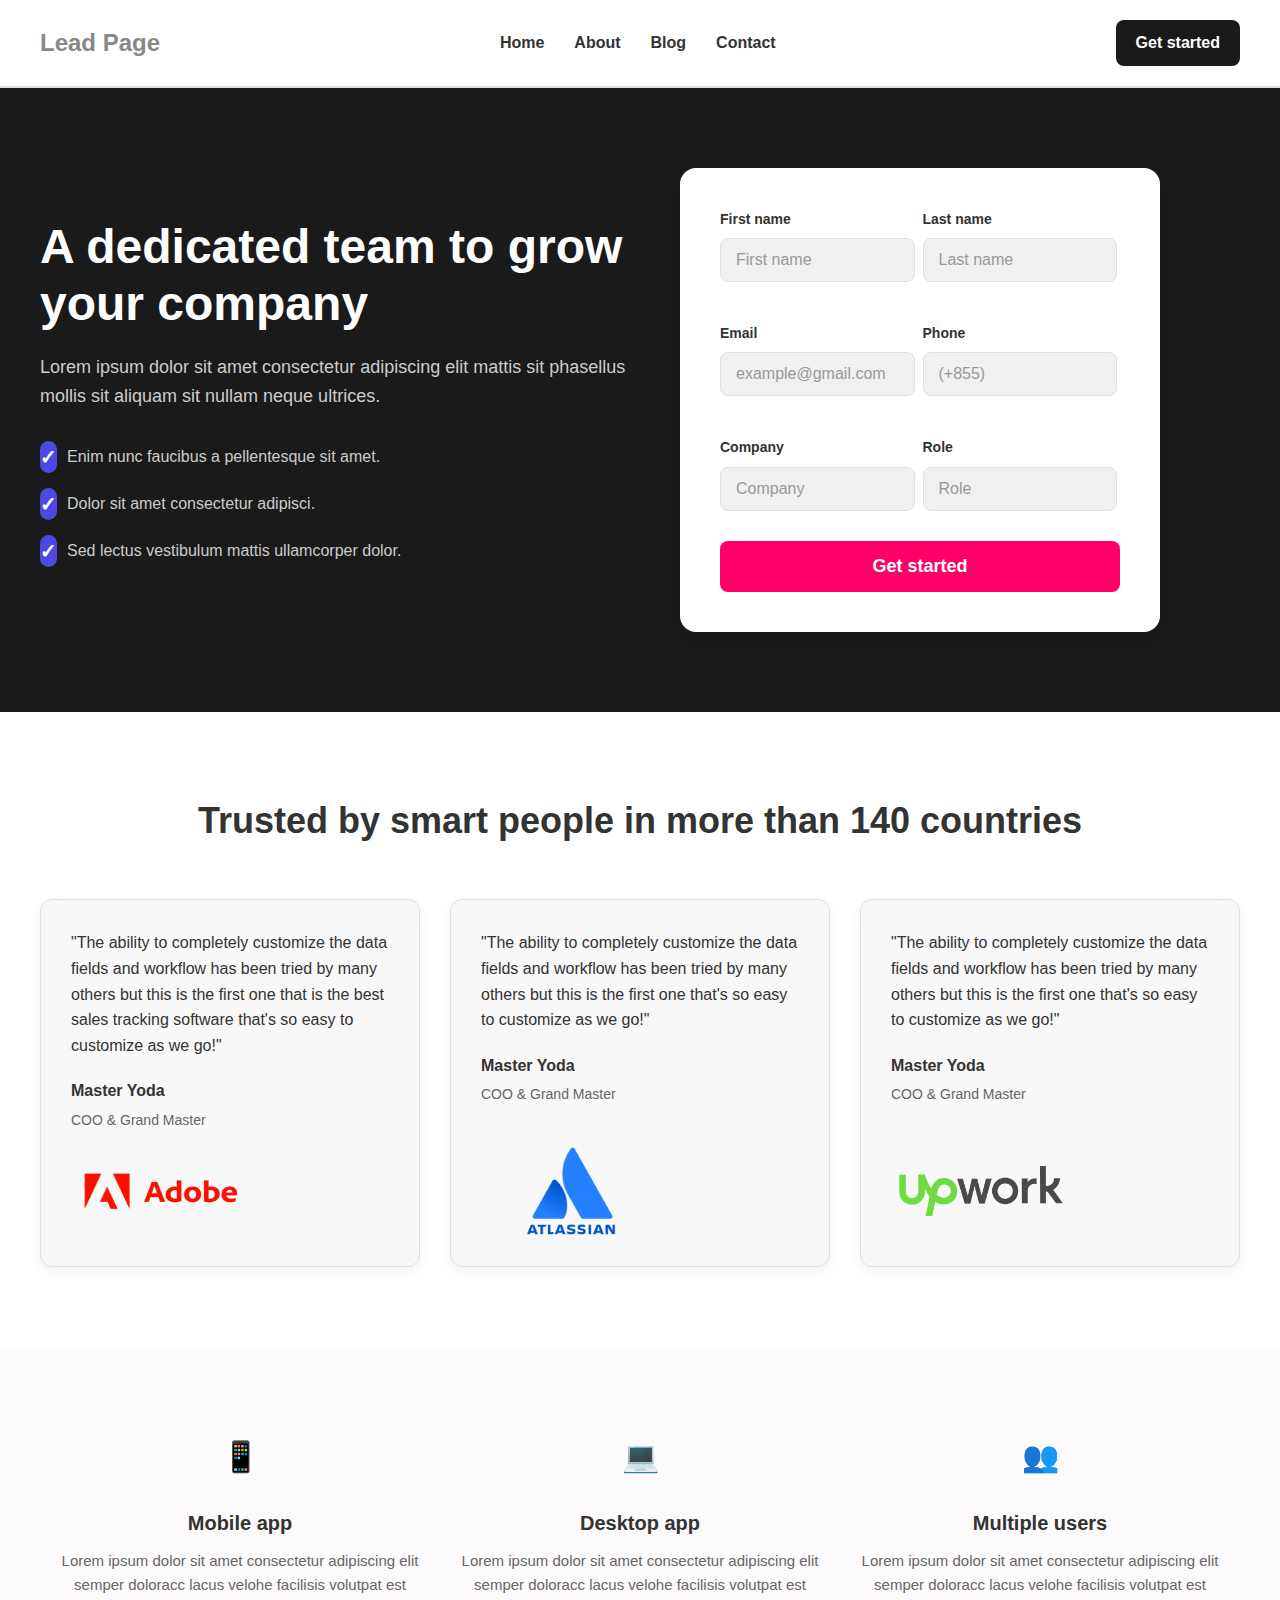
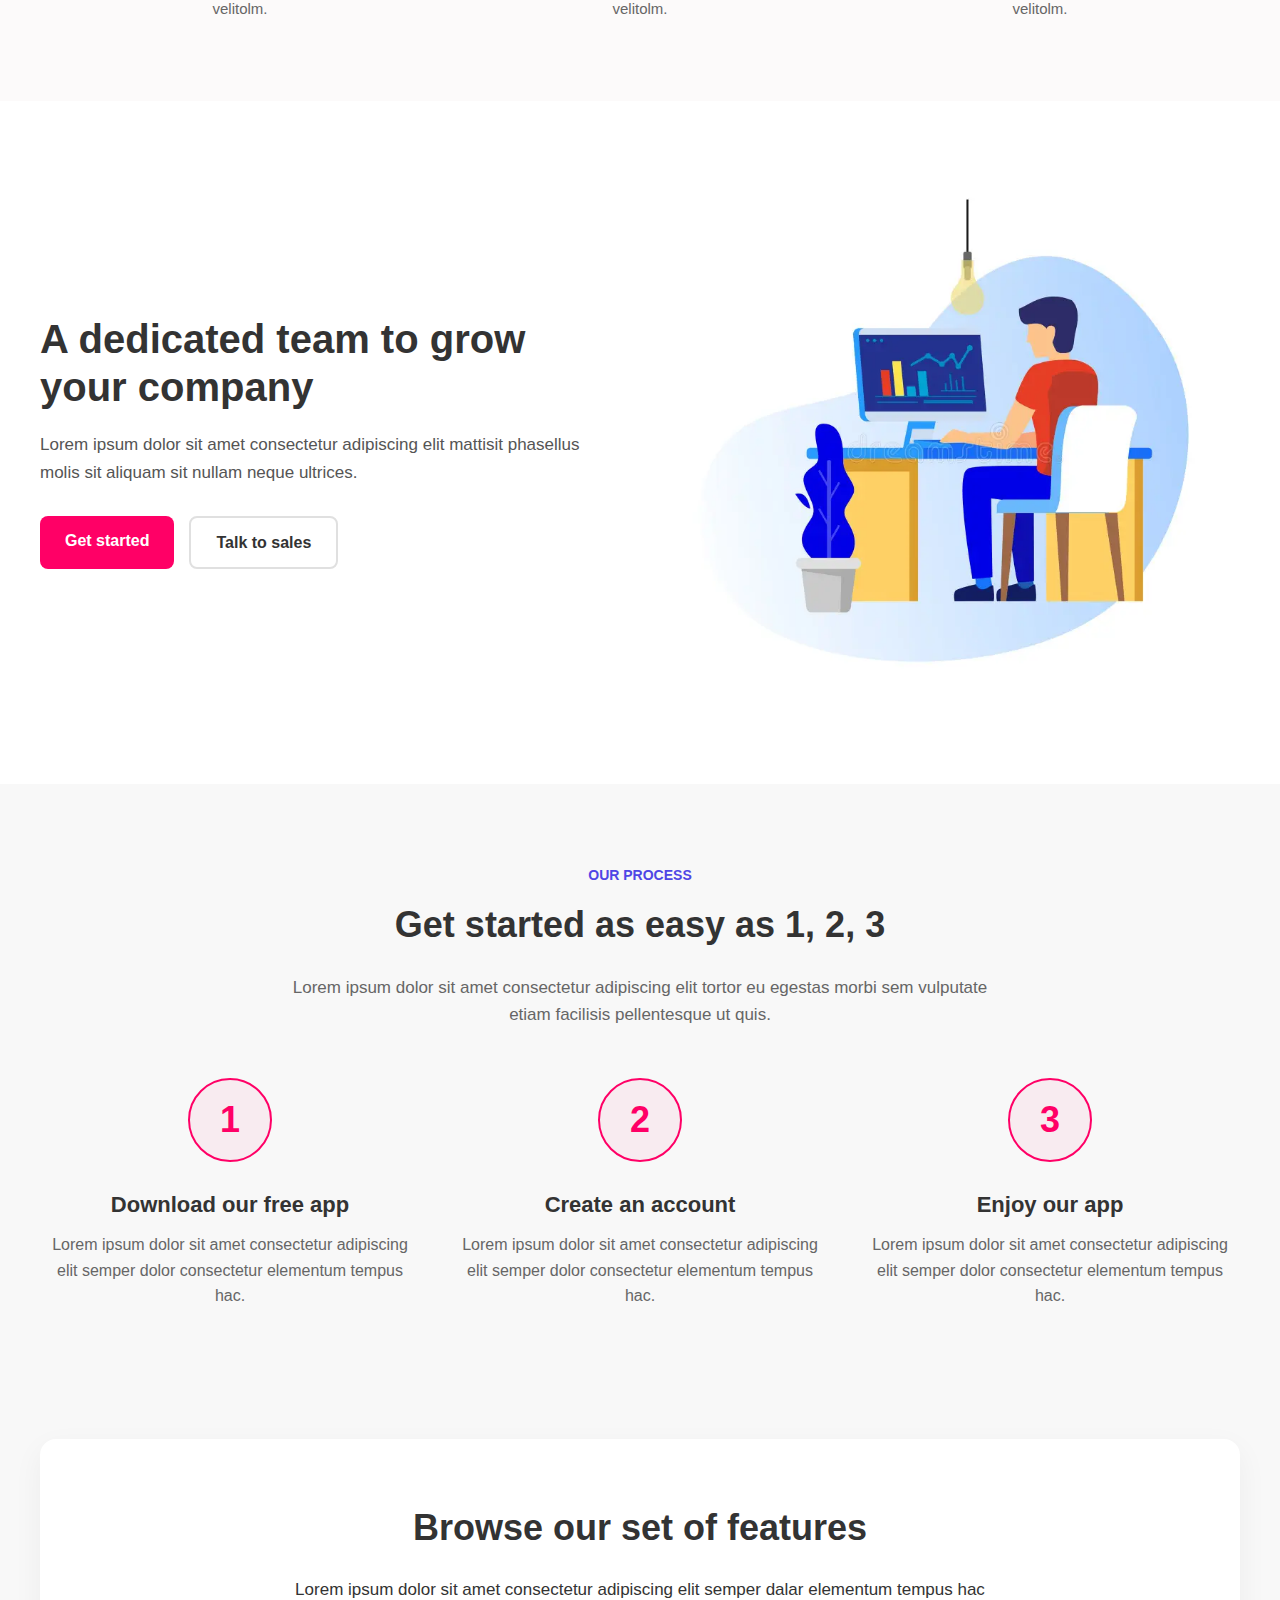
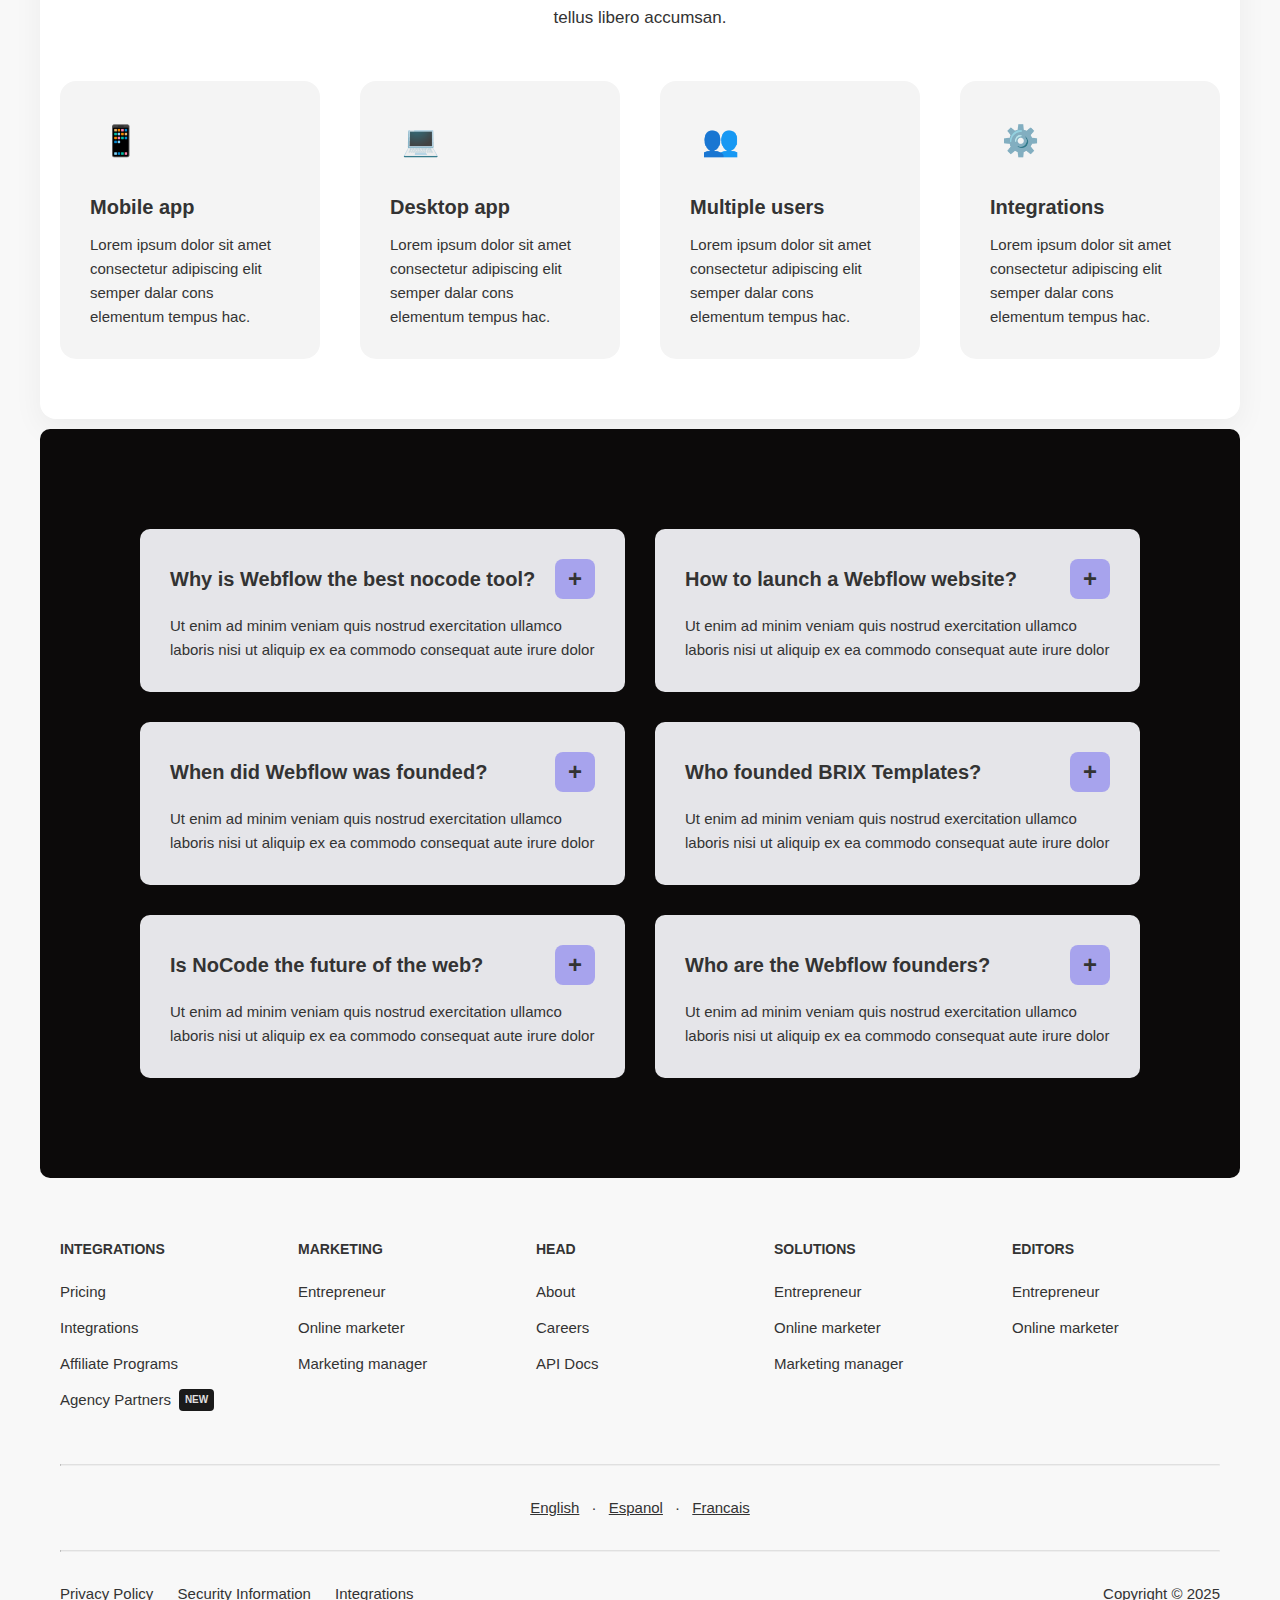
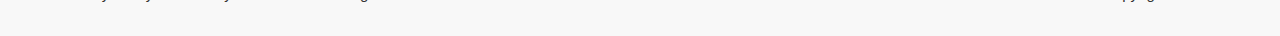
<file: index.html>
<!DOCTYPE html>
<html lang="en">

<head>
    <meta charset="UTF-8">
    <meta name="viewport" content="width=device-width, initial-scale=1.0">
    <title>Lead Page </title>
    <link rel="stylesheet" href="/css/style1.css">
</head>

<body>
    <header class="header">
        <div class="container header-content">
            <div class="logo">Lead Page</div>
            <nav class="nav-links">
                <a href="#">Home</a>
                <a href="#">About</a>
                <a href="#">Blog</a>
                <a href="#">Contact</a>
            </nav>
            <a href="#" class="btn-get-started">Get started</a>
        </div>
    </header>

    <section class="hero-section">
        <div class="container hero-content">
            <div class="hero-text">
                <h1>A dedicated team to grow your company</h1>
                <p>Lorem ipsum dolor sit amet consectetur adipiscing elit mattis sit phasellus mollis sit aliquam sit
                    nullam neque ultrices.</p>
                <ul class="feature-list">
                    <li>Enim nunc faucibus a pellentesque sit amet.</li>
                    <li>Dolor sit amet consectetur adipisci.</li>
                    <li>Sed lectus vestibulum mattis ullamcorper dolor.</li>
                </ul>
            </div>
            <div class="hero-form-card">
                <form>
                    <div class="form-grid">
                        <div class="form-group">
                            <label for="first-name">First name</label>
                            <input type="text" id="first-name" placeholder="First name">
                        </div>
                        <div class="form-group">
                            <label for="last-name">Last name</label>
                            <input type="text" id="last-name" placeholder="Last name">
                        </div>
                        <div class="form-group">
                            <label for="email">Email</label>
                            <input type="email" id="email" placeholder="example@gmail.com">
                        </div>
                        <div class="form-group">
                            <label for="phone">Phone</label>
                            <input type="tel" id="phone" placeholder="(+855)">
                        </div>
                        <div class="form-group">
                            <label for="company">Company</label>
                            <input type="text" id="company" placeholder="Company">
                        </div>
                        <div class="form-group">
                            <label for="role">Role</label>
                            <input type="text" id="role" placeholder="Role">
                        </div>
                    </div>
                    <button type="submit" class="btn-submit">Get started</button>
                </form>
            </div>
        </div>
    </section>

    <section class="testimonials-section">
        <div class="container">
            <h2>Trusted by smart people in more than 140 countries</h2>
            <div class="testimonial-grid">
                <div class="testimonial-card">
                    <p>"The ability to completely customize the data fields and workflow has been tried by many others
                        but this is the first one that is the best sales tracking software that's so easy to customize
                        as we go!"</p>
                    <div class="testimonial-author">Master Yoda</div>
                    <div class="testimonial-role">COO & Grand Master</div>
                    <img src="/img/Adobe-logo.png" alt="Adobe Logo" width="80" height="30" class="testimonial-logo">
                </div>
                <div class="testimonial-card">
                    <p>"The ability to completely customize the data fields and workflow has been tried by many others
                        but this is the first one that's so easy to customize as we go!"</p>
                    <div class="testimonial-author">Master Yoda</div>
                    <div class="testimonial-role">COO & Grand Master</div>
                    <img src="/img/Atlassian-Logo.png" alt="Atlassian Logo" width="50" height="30" class="testimonial-logo">
                </div>
                <div class="testimonial-card">
                    <p>"The ability to completely customize the data fields and workflow has been tried by many others
                        but this is the first one that's so easy to customize as we go!"</p>
                    <div class="testimonial-author">Master Yoda</div>
                    <div class="testimonial-role">COO & Grand Master</div>
                    <img src="/img/Upwork-logo.svg.png" alt="Upwork Logo" class="testimonial-logo">
                </div>
            </div>
        </div>
    </section>
    <!-- services -->
    <section class="features-services-section">
        <div class="container">
            <div class="features-grid">
                <div class="feature-item">
                    <div class="feature-icon">📱</div> 
                    <h3>Mobile app</h3>
                    <p>Lorem ipsum dolor sit amet consectetur adipiscing elit semper doloracc lacus velohe facilisis
                        volutpat est velitolm.</p>
                </div>
                <div class="feature-item">
                    <div class="feature-icon">💻</div>
                    <h3>Desktop app</h3>
                    <p>Lorem ipsum dolor sit amet consectetur adipiscing elit semper doloracc lacus velohe facilisis
                        volutpat est velitolm.</p>
                </div>
                <div class="feature-item">
                    <div class="feature-icon">👥</div> <!-- Placeholder for multiple users icon -->
                    <h3>Multiple users</h3>
                    <p>Lorem ipsum dolor sit amet consectetur adipiscing elit semper doloracc lacus velohe facilisis
                        volutpat est velitolm.</p>
                </div>
            </div>
        </div>
    </section>
    <!-- dedicated-team-section -->
    <section class="dedicated-team-section">
        <div class="container dedicated-team-content">
            <div class="dedicated-team-text">
                <h2>A dedicated team to grow your company</h2>
                <p>Lorem ipsum dolor sit amet consectetur adipiscing elit mattisit phasellus molis sit aliquam sit
                    nullam neque ultrices.</p>
                <div class="dedicated-team-buttons">
                    <a href="#" class="btn-primary">Get started</a>
                    <a href="#" class="btn-secondary">Talk to sales</a>
                </div>
            </div>
            <div class="dedicated-team-image">
                <img src="/img/work.png" alt="Person working on laptop">
            </div>
        </div>
    </section>
    <!-- OUR PROCESS -->
    <section class="our-process-section">
        <div class="container">
            <div class="subtitle">OUR PROCESS</div>
            <h2>Get started as easy as 1, 2, 3</h2>
            <p>Lorem ipsum dolor sit amet consectetur adipiscing elit tortor eu egestas morbi sem vulputate etiam
                facilisis pellentesque ut quis.</p>
            <div class="process-steps-grid">
                <div class="process-step">
                    <div class="step-number">1</div>
                    <h3>Download our free app</h3>
                    <p>Lorem ipsum dolor sit amet consectetur adipiscing elit semper dolor consectetur elementum tempus
                        hac.</p>
                </div>
                <div class="process-step">
                    <div class="step-number">2</div>
                    <h3>Create an account</h3>
                    <p>Lorem ipsum dolor sit amet consectetur adipiscing elit semper dolor consectetur elementum tempus
                        hac.</p>
                </div>
                <div class="process-step">
                    <div class="step-number">3</div>
                    <h3>Enjoy our app</h3>
                    <p>Lorem ipsum dolor sit amet consectetur adipiscing elit semper dolor consectetur elementum tempus
                        hac.</p>
                </div>
            </div>
        </div>
    </section>

    <!-- Feature -->
    <div class="main">
        <section class="features-section">
            <h2 class="section-title">Browse our set of features</h2>
            <p class="section-description">Lorem ipsum dolor sit amet consectetur adipiscing elit semper dalar elementum
                tempus hac tellus libero accumsan.</p>
            <div class="features-grid">
                <div class="feature-card">
                    <div class="feature-icon">📱</div> <!-- Placeholder for mobile app icon -->
                    <h3>Mobile app</h3>
                    <p>Lorem ipsum dolor sit amet consectetur adipiscing elit semper dalar cons elementum tempus hac.
                    </p>
                </div>
                <div class="feature-card">
                    <div class="feature-icon">💻</div> <!-- Placeholder for desktop app icon -->
                    <h3>Desktop app</h3>
                    <p>Lorem ipsum dolor sit amet consectetur adipiscing elit semper dalar cons elementum tempus hac.
                    </p>
                </div>
                <div class="feature-card">
                    <div class="feature-icon">👥</div> <!-- Placeholder for multiple users icon -->
                    <h3>Multiple users</h3>
                    <p>Lorem ipsum dolor sit amet consectetur adipiscing elit semper dalar cons elementum tempus hac.
                    </p>
                </div>
                <div class="feature-card">
                    <div class="feature-icon">⚙️</div> <!-- Placeholder for integrations icon -->
                    <h3>Integrations</h3>
                    <p>Lorem ipsum dolor sit amet consectetur adipiscing elit semper dalar cons elementum tempus hac.
                    </p>
                </div>
            </div>
        </section>
        <!-- Feader -->
        <section>
            <div class="feeder">
                <div class="faq-grid">
                    <div class="faq-card">
                        <div class="faq-question-header">
                            <h3>Why is Webflow the best nocode tool?</h3>
                            <button class="faq-toggle-button">+</button>
                        </div>
                        <p class="faq-answer">Ut enim ad minim veniam quis nostrud exercitation ullamco laboris nisi ut
                            aliquip ex ea commodo consequat aute irure dolor</p>
                    </div>
                    <div class="faq-card">
                        <div class="faq-question-header">
                            <h3>How to launch a Webflow website?</h3>
                            <button class="faq-toggle-button">+</button>
                        </div>
                        <p class="faq-answer">Ut enim ad minim veniam quis nostrud exercitation ullamco laboris nisi ut
                            aliquip ex ea commodo consequat aute irure dolor</p>
                    </div>
                    <div class="faq-card">
                        <div class="faq-question-header">
                            <h3>When did Webflow was founded?</h3>
                            <button class="faq-toggle-button">+</button>
                        </div>
                        <p class="faq-answer">Ut enim ad minim veniam quis nostrud exercitation ullamco laboris nisi ut
                            aliquip ex ea commodo consequat aute irure dolor</p>
                    </div>
                    <div class="faq-card">
                        <div class="faq-question-header">
                            <h3>Who founded BRIX Templates?</h3>
                            <button class="faq-toggle-button">+</button>
                        </div>
                        <p class="faq-answer">Ut enim ad minim veniam quis nostrud exercitation ullamco laboris nisi ut
                            aliquip ex ea commodo consequat aute irure dolor</p>
                    </div>
                    <div class="faq-card">
                        <div class="faq-question-header">
                            <h3>Is NoCode the future of the web?</h3>
                            <button class="faq-toggle-button">+</button>
                        </div>
                        <p class="faq-answer">Ut enim ad minim veniam quis nostrud exercitation ullamco laboris nisi ut
                            aliquip ex ea commodo consequat aute irure dolor</p>
                    </div>
                    <div class="faq-card">
                        <div class="faq-question-header">
                            <h3>Who are the Webflow founders?</h3>
                            <button class="faq-toggle-button">+</button>
                        </div>
                        <p class="faq-answer">Ut enim ad minim veniam quis nostrud exercitation ullamco laboris nisi ut
                            aliquip ex ea commodo consequat aute irure dolor</p>
                    </div>
                </div>
            </div>
        </section>
        <!-- footer -->

        <footer class="footer">
            <div class="container">
                <div class="footer-links-grid">
                    <div class="footer-column">
                        <h4>Integrations</h4>
                        <ul>
                            <li><a href="#">Pricing</a></li>
                            <li><a href="#">Integrations</a></li>
                            <li><a href="#">Affiliate Programs</a></li>
                            <li><a href="#">Agency Partners <span class="new-tag">New</span></a></li>
                        </ul>
                    </div>
                    <div class="footer-column">
                        <h4>Marketing</h4>
                        <ul>
                            <li><a href="#">Entrepreneur</a></li>
                            <li><a href="#">Online marketer</a></li>
                            <li><a href="#">Marketing manager</a></li>
                        </ul>
                    </div>
                    <div class="footer-column">
                        <h4>Head</h4>
                        <ul>
                            <li><a href="#">About</a></li>
                            <li><a href="#">Careers</a></li>
                            <li><a href="#">API Docs</a></li>
                        </ul>
                    </div>
                    <div class="footer-column">
                        <h4>Solutions</h4>
                        <ul>
                            <li><a href="#">Entrepreneur</a></li>
                            <li><a href="#">Online marketer</a></li>
                            <li><a href="#">Marketing manager</a></li>
                        </ul>
                    </div>
                    <div class="footer-column">
                        <h4>Editors</h4>
                        <ul>
                            <li><a href="#">Entrepreneur</a></li>
                            <li><a href="#">Online marketer</a></li>
                        </ul>
                    </div>
                </div>

                <hr class="footer-divider">

                <div class="footer-languages">
                    <a href="#" class="active">English</a>
                    <span>·</span>
                    <a href="#">Espanol</a>
                    <span>·</span>
                    <a href="#">Francais</a>
                </div>

                <hr class="footer-divider">

                <div class="footer-bottom">
                    <div class="footer-legal-links">
                        <a href="#">Privacy Policy</a>
                        <a href="#">Security Information</a>
                        <a href="#">Integrations</a>
                    </div>
                    <div class="footer-copyright">
                        Copyright © 2025
                    </div>
                </div>
            </div>
        </footer>


    </div>





</body>

</html>
</file>
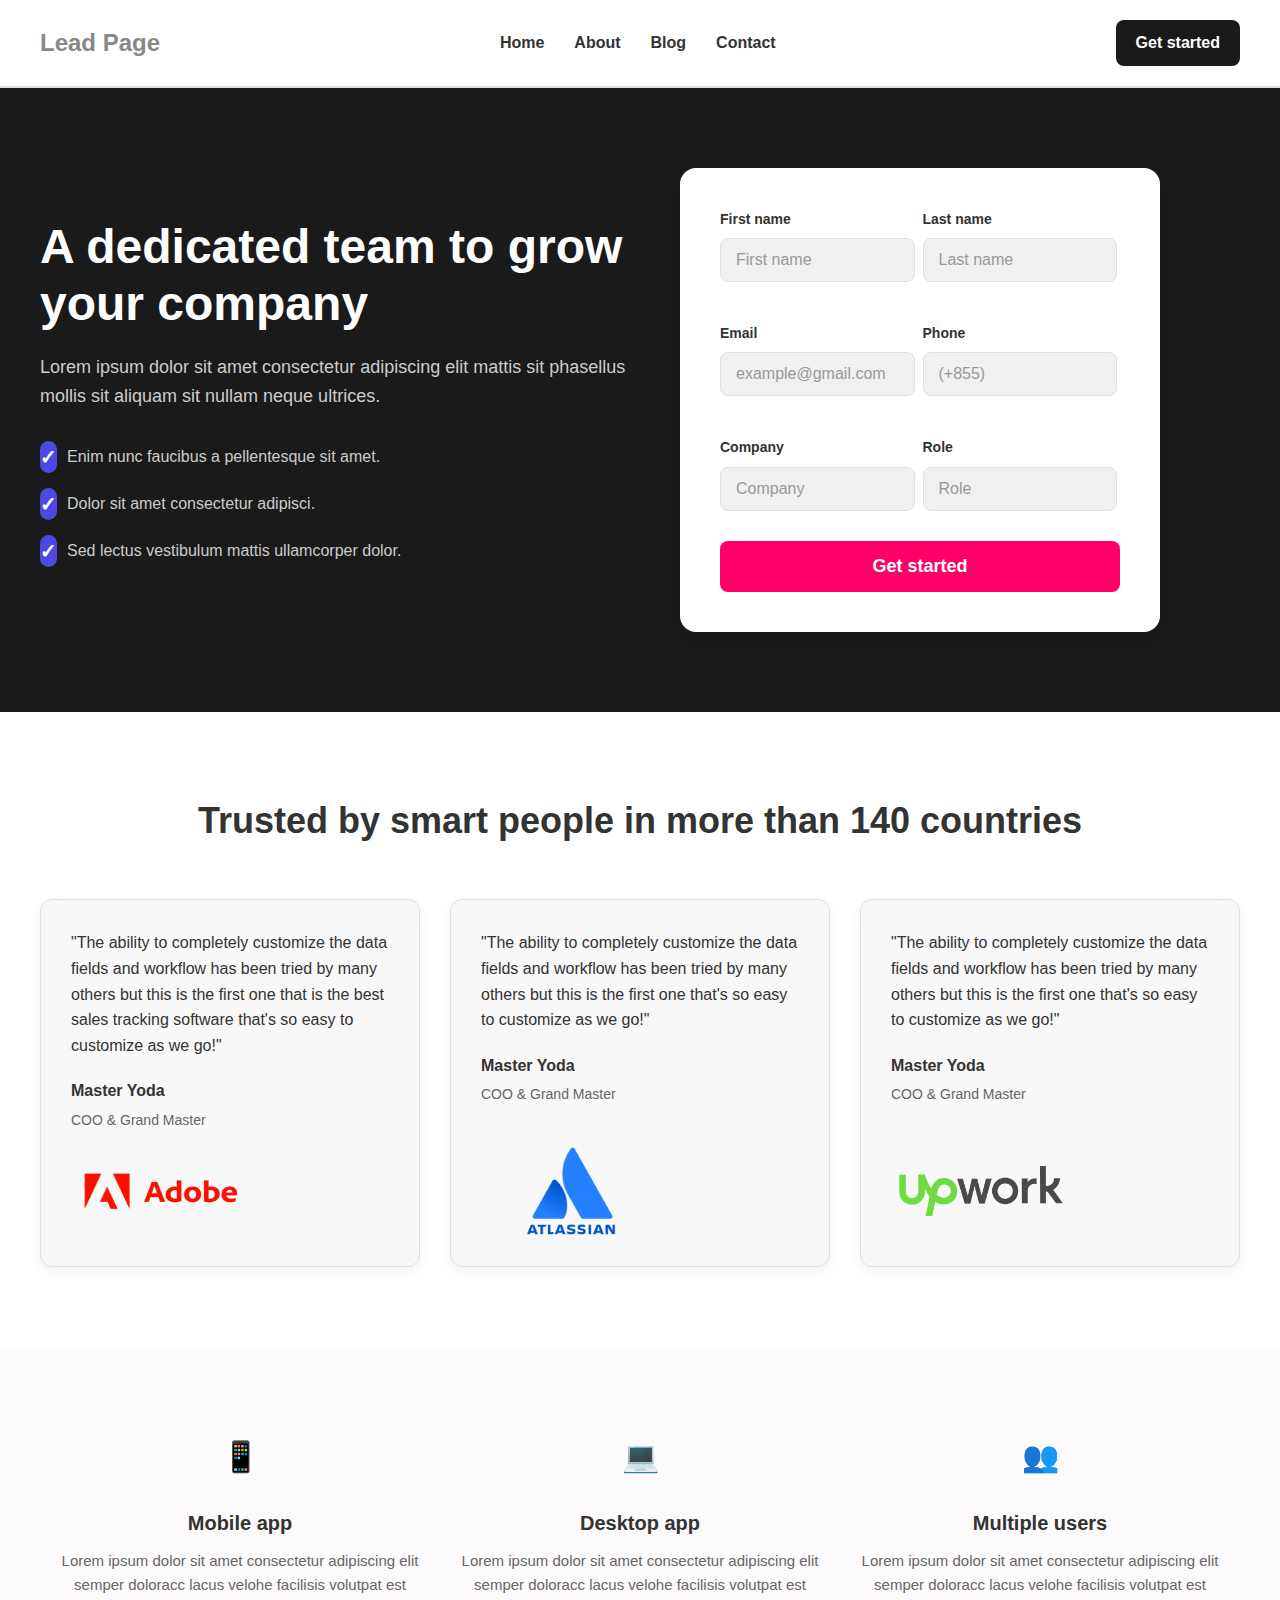
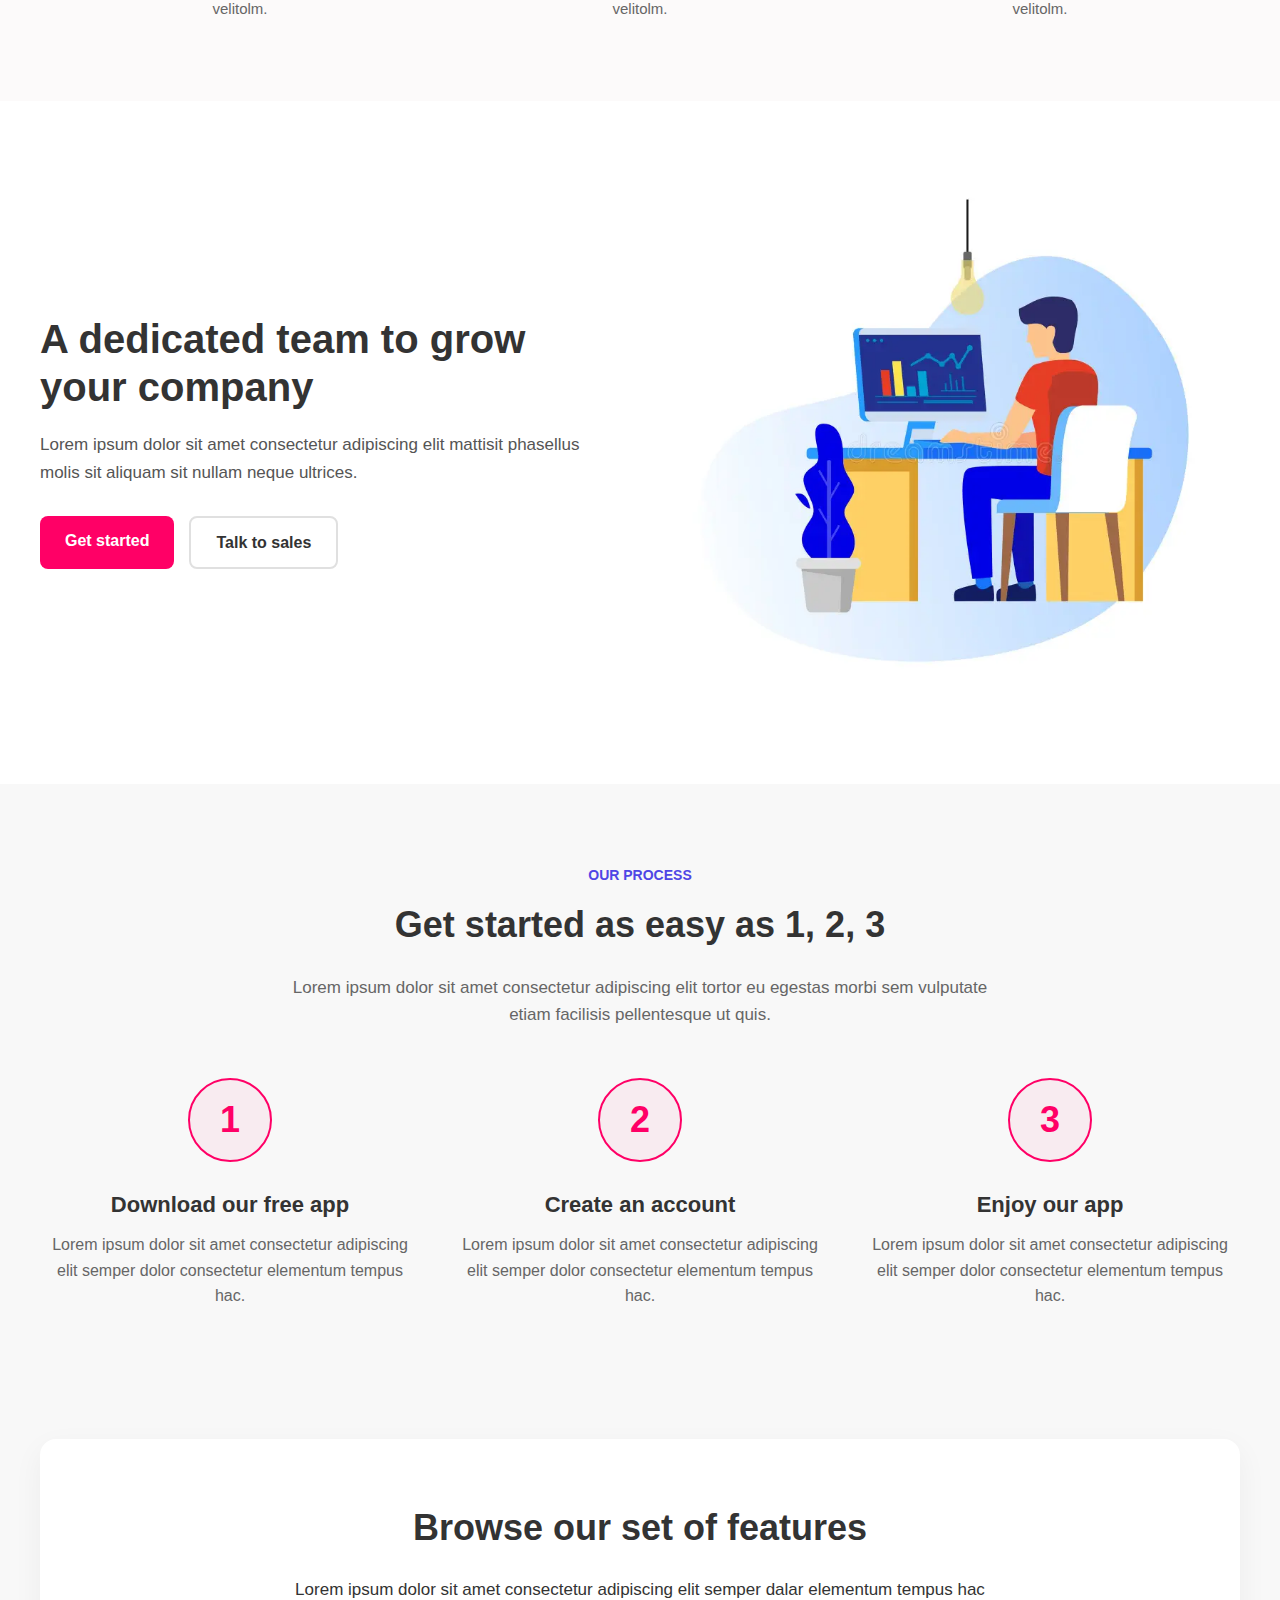
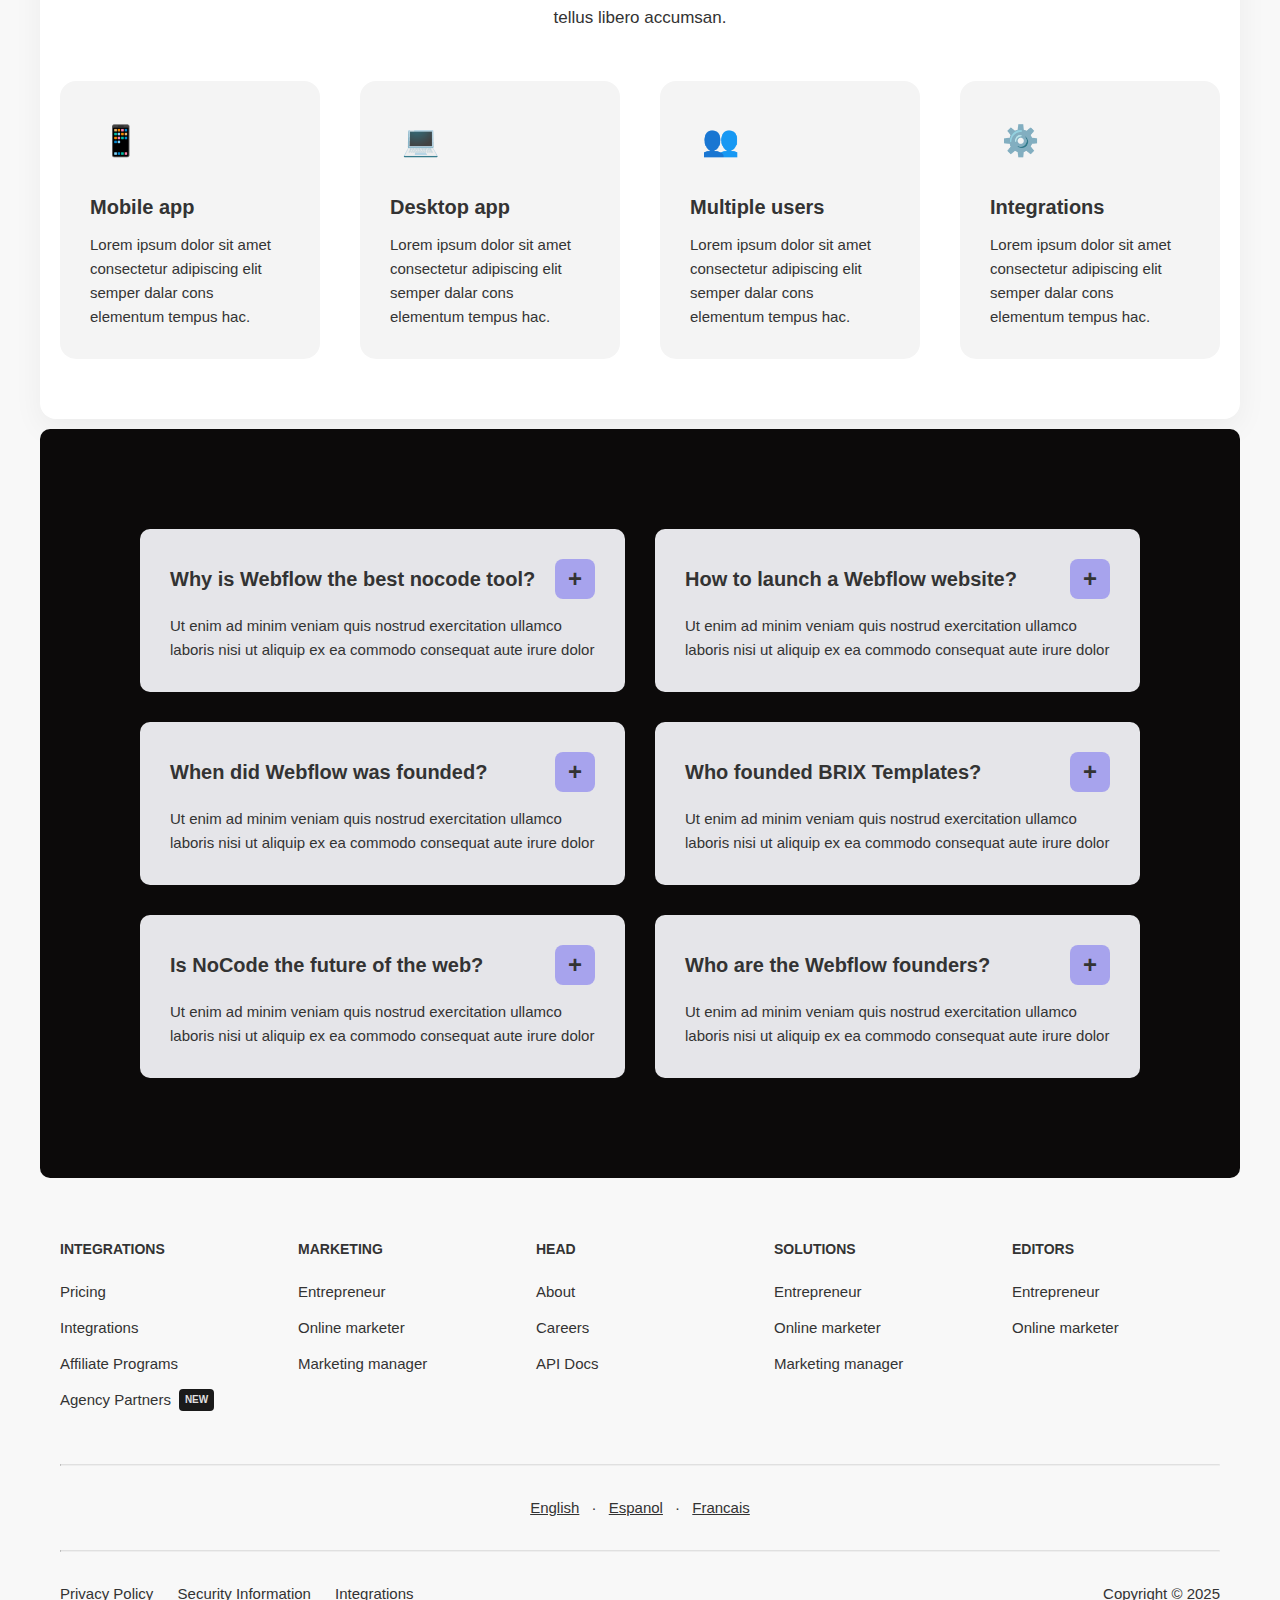
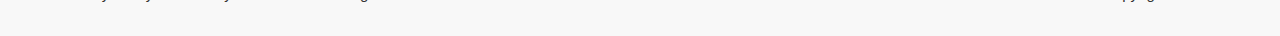
<file: Web Design/index.html>
<!DOCTYPE html>
<html lang="en">

<head>
    <meta charset="UTF-8">
    <meta name="viewport" content="width=device-width, initial-scale=1.0">
    <title>Lead Page </title>
    <link rel="stylesheet" href="/Web Design/css/style1.css">
</head>

<body>
    <header class="header">
        <div class="container header-content">
            <div class="logo">Lead Page</div>
            <nav class="nav-links">
                <a href="#">Home</a>
                <a href="#">About</a>
                <a href="#">Blog</a>
                <a href="#">Contact</a>
            </nav>
            <a href="#" class="btn-get-started">Get started</a>
        </div>
    </header>

    <section class="hero-section">
        <div class="container hero-content">
            <div class="hero-text">
                <h1>A dedicated team to grow your company</h1>
                <p>Lorem ipsum dolor sit amet consectetur adipiscing elit mattis sit phasellus mollis sit aliquam sit
                    nullam neque ultrices.</p>
                <ul class="feature-list">
                    <li>Enim nunc faucibus a pellentesque sit amet.</li>
                    <li>Dolor sit amet consectetur adipisci.</li>
                    <li>Sed lectus vestibulum mattis ullamcorper dolor.</li>
                </ul>
            </div>
            <div class="hero-form-card">
                <form>
                    <div class="form-grid">
                        <div class="form-group">
                            <label for="first-name">First name</label>
                            <input type="text" id="first-name" placeholder="First name">
                        </div>
                        <div class="form-group">
                            <label for="last-name">Last name</label>
                            <input type="text" id="last-name" placeholder="Last name">
                        </div>
                        <div class="form-group">
                            <label for="email">Email</label>
                            <input type="email" id="email" placeholder="example@gmail.com">
                        </div>
                        <div class="form-group">
                            <label for="phone">Phone</label>
                            <input type="tel" id="phone" placeholder="(+855)">
                        </div>
                        <div class="form-group">
                            <label for="company">Company</label>
                            <input type="text" id="company" placeholder="Company">
                        </div>
                        <div class="form-group">
                            <label for="role">Role</label>
                            <input type="text" id="role" placeholder="Role">
                        </div>
                    </div>
                    <button type="submit" class="btn-submit">Get started</button>
                </form>
            </div>
        </div>
    </section>

    <section class="testimonials-section">
        <div class="container">
            <h2>Trusted by smart people in more than 140 countries</h2>
            <div class="testimonial-grid">
                <div class="testimonial-card">
                    <p>"The ability to completely customize the data fields and workflow has been tried by many others
                        but this is the first one that is the best sales tracking software that's so easy to customize
                        as we go!"</p>
                    <div class="testimonial-author">Master Yoda</div>
                    <div class="testimonial-role">COO & Grand Master</div>
                    <img src="/Web Design/img/Adobe-logo.png" alt="Adobe Logo" width="80" height="30" class="testimonial-logo">
                </div>
                <div class="testimonial-card">
                    <p>"The ability to completely customize the data fields and workflow has been tried by many others
                        but this is the first one that's so easy to customize as we go!"</p>
                    <div class="testimonial-author">Master Yoda</div>
                    <div class="testimonial-role">COO & Grand Master</div>
                    <img src="/Web Design/img/Atlassian-Logo.png" alt="Atlassian Logo" width="50" height="30" class="testimonial-logo">
                </div>
                <div class="testimonial-card">
                    <p>"The ability to completely customize the data fields and workflow has been tried by many others
                        but this is the first one that's so easy to customize as we go!"</p>
                    <div class="testimonial-author">Master Yoda</div>
                    <div class="testimonial-role">COO & Grand Master</div>
                    <img src="/Web Design/img/Upwork-logo.svg.png" alt="Upwork Logo" class="testimonial-logo">
                </div>
            </div>
        </div>
    </section>
    <!-- services -->
    <section class="features-services-section">
        <div class="container">
            <div class="features-grid">
                <div class="feature-item">
                    <div class="feature-icon">📱</div> 
                    <h3>Mobile app</h3>
                    <p>Lorem ipsum dolor sit amet consectetur adipiscing elit semper doloracc lacus velohe facilisis
                        volutpat est velitolm.</p>
                </div>
                <div class="feature-item">
                    <div class="feature-icon">💻</div>
                    <h3>Desktop app</h3>
                    <p>Lorem ipsum dolor sit amet consectetur adipiscing elit semper doloracc lacus velohe facilisis
                        volutpat est velitolm.</p>
                </div>
                <div class="feature-item">
                    <div class="feature-icon">👥</div> <!-- Placeholder for multiple users icon -->
                    <h3>Multiple users</h3>
                    <p>Lorem ipsum dolor sit amet consectetur adipiscing elit semper doloracc lacus velohe facilisis
                        volutpat est velitolm.</p>
                </div>
            </div>
        </div>
    </section>
    <!-- dedicated-team-section -->
    <section class="dedicated-team-section">
        <div class="container dedicated-team-content">
            <div class="dedicated-team-text">
                <h2>A dedicated team to grow your company</h2>
                <p>Lorem ipsum dolor sit amet consectetur adipiscing elit mattisit phasellus molis sit aliquam sit
                    nullam neque ultrices.</p>
                <div class="dedicated-team-buttons">
                    <a href="#" class="btn-primary">Get started</a>
                    <a href="#" class="btn-secondary">Talk to sales</a>
                </div>
            </div>
            <div class="dedicated-team-image">
                <img src="/Web Design/img/work.png" alt="Person working on laptop">
            </div>
        </div>
    </section>
    <!-- OUR PROCESS -->
    <section class="our-process-section">
        <div class="container">
            <div class="subtitle">OUR PROCESS</div>
            <h2>Get started as easy as 1, 2, 3</h2>
            <p>Lorem ipsum dolor sit amet consectetur adipiscing elit tortor eu egestas morbi sem vulputate etiam
                facilisis pellentesque ut quis.</p>
            <div class="process-steps-grid">
                <div class="process-step">
                    <div class="step-number">1</div>
                    <h3>Download our free app</h3>
                    <p>Lorem ipsum dolor sit amet consectetur adipiscing elit semper dolor consectetur elementum tempus
                        hac.</p>
                </div>
                <div class="process-step">
                    <div class="step-number">2</div>
                    <h3>Create an account</h3>
                    <p>Lorem ipsum dolor sit amet consectetur adipiscing elit semper dolor consectetur elementum tempus
                        hac.</p>
                </div>
                <div class="process-step">
                    <div class="step-number">3</div>
                    <h3>Enjoy our app</h3>
                    <p>Lorem ipsum dolor sit amet consectetur adipiscing elit semper dolor consectetur elementum tempus
                        hac.</p>
                </div>
            </div>
        </div>
    </section>

    <!-- Feature -->
    <div class="main">
        <section class="features-section">
            <h2 class="section-title">Browse our set of features</h2>
            <p class="section-description">Lorem ipsum dolor sit amet consectetur adipiscing elit semper dalar elementum
                tempus hac tellus libero accumsan.</p>
            <div class="features-grid">
                <div class="feature-card">
                    <div class="feature-icon">📱</div> <!-- Placeholder for mobile app icon -->
                    <h3>Mobile app</h3>
                    <p>Lorem ipsum dolor sit amet consectetur adipiscing elit semper dalar cons elementum tempus hac.
                    </p>
                </div>
                <div class="feature-card">
                    <div class="feature-icon">💻</div> <!-- Placeholder for desktop app icon -->
                    <h3>Desktop app</h3>
                    <p>Lorem ipsum dolor sit amet consectetur adipiscing elit semper dalar cons elementum tempus hac.
                    </p>
                </div>
                <div class="feature-card">
                    <div class="feature-icon">👥</div> <!-- Placeholder for multiple users icon -->
                    <h3>Multiple users</h3>
                    <p>Lorem ipsum dolor sit amet consectetur adipiscing elit semper dalar cons elementum tempus hac.
                    </p>
                </div>
                <div class="feature-card">
                    <div class="feature-icon">⚙️</div> <!-- Placeholder for integrations icon -->
                    <h3>Integrations</h3>
                    <p>Lorem ipsum dolor sit amet consectetur adipiscing elit semper dalar cons elementum tempus hac.
                    </p>
                </div>
            </div>
        </section>
        <!-- Feader -->
        <section>
            <div class="feeder">
                <div class="faq-grid">
                    <div class="faq-card">
                        <div class="faq-question-header">
                            <h3>Why is Webflow the best nocode tool?</h3>
                            <button class="faq-toggle-button">+</button>
                        </div>
                        <p class="faq-answer">Ut enim ad minim veniam quis nostrud exercitation ullamco laboris nisi ut
                            aliquip ex ea commodo consequat aute irure dolor</p>
                    </div>
                    <div class="faq-card">
                        <div class="faq-question-header">
                            <h3>How to launch a Webflow website?</h3>
                            <button class="faq-toggle-button">+</button>
                        </div>
                        <p class="faq-answer">Ut enim ad minim veniam quis nostrud exercitation ullamco laboris nisi ut
                            aliquip ex ea commodo consequat aute irure dolor</p>
                    </div>
                    <div class="faq-card">
                        <div class="faq-question-header">
                            <h3>When did Webflow was founded?</h3>
                            <button class="faq-toggle-button">+</button>
                        </div>
                        <p class="faq-answer">Ut enim ad minim veniam quis nostrud exercitation ullamco laboris nisi ut
                            aliquip ex ea commodo consequat aute irure dolor</p>
                    </div>
                    <div class="faq-card">
                        <div class="faq-question-header">
                            <h3>Who founded BRIX Templates?</h3>
                            <button class="faq-toggle-button">+</button>
                        </div>
                        <p class="faq-answer">Ut enim ad minim veniam quis nostrud exercitation ullamco laboris nisi ut
                            aliquip ex ea commodo consequat aute irure dolor</p>
                    </div>
                    <div class="faq-card">
                        <div class="faq-question-header">
                            <h3>Is NoCode the future of the web?</h3>
                            <button class="faq-toggle-button">+</button>
                        </div>
                        <p class="faq-answer">Ut enim ad minim veniam quis nostrud exercitation ullamco laboris nisi ut
                            aliquip ex ea commodo consequat aute irure dolor</p>
                    </div>
                    <div class="faq-card">
                        <div class="faq-question-header">
                            <h3>Who are the Webflow founders?</h3>
                            <button class="faq-toggle-button">+</button>
                        </div>
                        <p class="faq-answer">Ut enim ad minim veniam quis nostrud exercitation ullamco laboris nisi ut
                            aliquip ex ea commodo consequat aute irure dolor</p>
                    </div>
                </div>
            </div>
        </section>
        <!-- footer -->

        <footer class="footer">
            <div class="container">
                <div class="footer-links-grid">
                    <div class="footer-column">
                        <h4>Integrations</h4>
                        <ul>
                            <li><a href="#">Pricing</a></li>
                            <li><a href="#">Integrations</a></li>
                            <li><a href="#">Affiliate Programs</a></li>
                            <li><a href="#">Agency Partners <span class="new-tag">New</span></a></li>
                        </ul>
                    </div>
                    <div class="footer-column">
                        <h4>Marketing</h4>
                        <ul>
                            <li><a href="#">Entrepreneur</a></li>
                            <li><a href="#">Online marketer</a></li>
                            <li><a href="#">Marketing manager</a></li>
                        </ul>
                    </div>
                    <div class="footer-column">
                        <h4>Head</h4>
                        <ul>
                            <li><a href="#">About</a></li>
                            <li><a href="#">Careers</a></li>
                            <li><a href="#">API Docs</a></li>
                        </ul>
                    </div>
                    <div class="footer-column">
                        <h4>Solutions</h4>
                        <ul>
                            <li><a href="#">Entrepreneur</a></li>
                            <li><a href="#">Online marketer</a></li>
                            <li><a href="#">Marketing manager</a></li>
                        </ul>
                    </div>
                    <div class="footer-column">
                        <h4>Editors</h4>
                        <ul>
                            <li><a href="#">Entrepreneur</a></li>
                            <li><a href="#">Online marketer</a></li>
                        </ul>
                    </div>
                </div>

                <hr class="footer-divider">

                <div class="footer-languages">
                    <a href="#" class="active">English</a>
                    <span>·</span>
                    <a href="#">Espanol</a>
                    <span>·</span>
                    <a href="#">Francais</a>
                </div>

                <hr class="footer-divider">

                <div class="footer-bottom">
                    <div class="footer-legal-links">
                        <a href="#">Privacy Policy</a>
                        <a href="#">Security Information</a>
                        <a href="#">Integrations</a>
                    </div>
                    <div class="footer-copyright">
                        Copyright © 2025
                    </div>
                </div>
            </div>
        </footer>


    </div>





</body>

</html>
</file>
<file: css/style1.css>
*{
    padding: 0;
    margin: 0;
}
        :root {
            --dark-bg: #1a1a1a;
            --light-bg: #f8f8f8;
            --text-dark: #333;
            --text-light: #fff;
            --accent-blue: #4f46e5;
            --accent-pink: #ff0066;
            --input-bg: #f0f0f0;
            --border-color: #e0e0e0;
        }
       
    
        

     
        @import url('https://fonts.googleapis.com/css2?family=Inter:wght@400;500;600;700&display=swap');

        body {
            font-family: 'Inter', sans-serif;
            line-height: 1.6;
            color: var(--text-dark);
            background-color: var(--light-bg);
        }

        .container {
            max-width: 1200px;
            margin: 0 auto;
            padding: 0 20px;
        }

        /* Header */
        .header {
            background-color: white;
            padding: 20px 0;
            border-bottom: 2px solid var(--border-color);
            
        }

        .header-content {
            display: flex;
            justify-content: space-between;
            align-items: center;
        }

        .logo {
            font-size: 24px;
            font-weight: 700;
            color: #888;
            transform: matrix3d(rounded);
        }

        .nav-links {
            display: flex;
            gap: 30px;
            flex-direction: row;

        }

        .nav-links a {
            text-decoration: none;
            color: var(--text-dark);
            font-weight: 500;
            transition: color 0.3s ease;
            font-weight: 600;
        }

        .nav-links a:hover {
            color: #484bfd;
            border-radius: 10px;
            text-align: center;
            
            
           
            
        }

        .btn-get-started {
            background-color: var(--dark-bg);
            color: var(--text-light);
            padding: 10px 20px;
            border-radius: 8px;
            text-decoration: none;
            font-weight: 600;
            transition: background-color 0.6s ease;
        }

        .btn-get-started:hover {
            background-color: #25aaf1;
        }

        /* Hero Section */
        .hero-section {
            background-color: var(--dark-bg);
            color: var(--text-light);
            padding: 80px 0;
            width: 100%;
        }

        .hero-content {
            display: flex;
            gap: 40px;
            align-items: center;
        }

        .hero-text {
            flex: 1;
            max-width: 50%;
        }

        .hero-text .subtitle {
            font-size: 16px;
            font-weight: 500;
            color: var(--accent-blue);
            margin-bottom: 10px;
            position: relative;
            display: inline-block;
        }

        .hero-text .subtitle::after {
            content: '';
            position: absolute;
            left: 0;
            bottom: -2px;
            width: 100%;
            height: 2px;
            background-color: var(--accent-blue);
        }

        .hero-text h1 {
            font-size: 48px;
            font-weight: 700;
            line-height: 1.2;
            margin-bottom: 20px;
        }

        .hero-text p {
            font-size: 18px;
            margin-bottom: 30px;
            color: #ccc;
        }

        .feature-list {
            list-style: none;
            padding: 0;
        }

        .feature-list li {
            display: flex;
            align-items: center;
            margin-bottom: 15px;
            font-size: 16px;
            color: #ccc;
        }

        .feature-list li::before {
            content: '✓'; /* Unicode checkmark */
            color: white;
            background-color: var(--accent-blue);
            font-size: 20px;
            border-radius: 40px;
            margin-right: 10px;
            font-weight: bold;
        }

        .hero-form-card {
            background-color: white;
            border-radius: 16px;
            padding: 40px;
            box-shadow: 0 10px 30px rgba(0, 0, 0, 0.1);
            width: 100%;
            max-width: 400px;
        }

        .form-grid {
            display: grid;
            grid-template-columns: 1fr 1fr;
            gap: 40px;
            margin-right: 35px;
            margin-bottom: 30px;
        }

        .form-group label {
            display: block;
            font-size: 14px;
            font-weight: 600;
            color: var(--text-dark);
            margin-bottom: 8px;
        }

        .form-group input {
            width: 100%;
            padding: 12px 15px;
            border: 1px solid var(--border-color);
            border-radius: 8px;
            background-color: var(--input-bg);
            font-size: 16px;
            color: var(--text-dark);
            outline: none;
            transition: border-color 0.3s ease, box-shadow 0.3s ease;
        }

        .form-group input:focus {
            border-color: var(--accent-blue);
            box-shadow: 0 0 0 3px rgba(79, 70, 229, 0.2);
        }

        .form-group input::placeholder {
            color: #999;
        }

        .btn-submit {
            width: 100%;
            padding: 15px;
            background-color: var(--accent-pink);
            color: var(--text-light);
            border: none;
            border-radius: 8px;
            font-size: 18px;
            font-weight: 600;
            cursor: pointer;
            transition: background-color 0.3s ease, transform 0.2s ease;
        }

        .btn-submit:hover {
            background-color: #41c8ed;
            transform: translateY(-2px);
        }
          /* feature */
          .main {
            max-width: 1200px;
            width: 100%;
            margin: 0 auto;
            
        }

        .features-section {
            padding: 60px 0; 
            background-color: white; 
            text-align: center;
            border-radius: 16px; 
            box-shadow: 0 10px 30px rgba(0, 0, 0, 0.05); 
        }

        .features-section .section-title {
            font-size: 36px;
            font-weight: 700;
    
            color: var(--text-dark);
            margin-bottom: 20px;
        }

        .features-section .section-description {
            font-size: 17px;
            color: var(--text-light-gray);
            max-width: 700px;
            margin: 0 auto 50px auto;
        }
      
        .features-grid {
            display: grid;
            grid-template-columns: repeat(auto-fit, minmax(280px, 1fr));
            gap: 30px;
            padding: 0 20px; 
        }

        .feature-card {
            background-color: var(--card-bg);
            border-radius: 16px;
            padding: 30px;
            background-color: #f4f4f4;
            box-shadow: 0 5px 15px var(--card-shadow);
            border: 1px solid var(--card-shadow);
            text-align: left;
            display: flex;
            flex-direction: column;
            align-items: flex-start;
            cursor: pointer;
            transition: background-color 0.3s ease, transform 0.2s ease;
        }
        .feature-card:hover{
            color: var(--accent-blue);
            background-color: #dfdfdf;
        }

        .feature-card .feature-icon {
            width: 60px;
            height: 60px;
            background-color: var(--icon-bg);
            border-radius: 12px; /* Slightly rounded square */
            display: flex;
            align-items: center;
            justify-content: center;
            margin-bottom: 20px;
            font-size: 30px; /* Placeholder for actual icon */
            color: var(--icon-color);
            font-weight: bold;
        }

        .feature-card h3 {
            font-size: 20px;
            font-weight: 600;
            color: var(--text-dark);
            margin-bottom: 10px;
        }

        .feature-card p {
            font-size: 15px;
            color: var(--text-light-gray);
        }

        /* Testimonials Section */
        .testimonials-section {
            background-color: white;
            padding: 80px 0;
            text-align: center;
        }

        .testimonials-section h2 {
            font-size: 36px;
            font-weight: 700;
            color: var(--text-dark);
            margin-bottom: 50px;
        }

        .testimonial-grid {
            display: grid;
            grid-template-columns: repeat(auto-fit, minmax(300px, 1fr));
            gap: 30px;
            text-align: left;
        }
        .features-services-section {
            padding: 80px 0;
            background-color: rgb(252, 250, 250);
            text-align: center;
        }

        .features-grid {
            display: grid;
            grid-template-columns: repeat(auto-fit, minmax(250px, 1fr));
            gap: 40px;
        }

        .feature-item {
            display: flex;
            flex-direction: column;
            align-items: center;
            text-align: center;
        }

        .feature-icon {
            width: 60px;
            height: 60px;
            background-color: var(--icon-bg);
            border-radius: 12px;
            display: flex;
            align-items: center;
            justify-content: center;
            margin-bottom: 20px;
            font-size: 30px; 
            color: var(--icon-color);
            font-weight: bold;
        }

        .feature-item h3 {
            font-size: 20px;
            font-weight: 600;
            color: var(--text-dark);
            margin-bottom: 10px;
        }

        .feature-item p {
            font-size: 15px;
            color: #666;
        }
        .dedicated-team-section {
            padding: 80px 0;
            background-color: white;
        }
        /* dedicated-team-content */
        .dedicated-team-content {
            display: flex;
            gap: 60px;
            align-items: center;
            flex-wrap: wrap;
        }

        .dedicated-team-text {
            flex: 1;
            min-width: 300px;
        }

        .dedicated-team-text h2 {
            font-size: 40px;
            font-weight: 700;
            line-height: 1.2;
            margin-bottom: 20px;
            color: var(--text-dark);
        }

        .dedicated-team-text p {
            font-size: 17px;
            color: #555;
            margin-bottom: 30px;
        }

        .dedicated-team-buttons {
            display: flex;
            gap: 15px;
            flex-wrap: wrap;
        }

        .btn-primary {
            background-color: var(--accent-pink);
            color: var(--text-light);
            padding: 12px 25px;
            border-radius: 8px;
            text-decoration: none;
            font-weight: 600;
            transition: background-color 0.3s ease, transform 0.2s ease;
            border: none;
            cursor: pointer;
            font-size: 16px;
        }

        .btn-primary:hover {
            background-color: #4026eb;
            transform: translateY(-2px);
        }

        .btn-secondary {
            background-color: transparent;
            color: var(--text-dark);
            padding: 12px 25px;
            border: 2px solid var(--border-color);
            border-radius: 8px;
            text-decoration: none;
            font-weight: 600;
            transition: border-color 0.3s ease, background-color 0.3s ease, transform 0.2s ease;
            cursor: pointer;
            font-size: 16px;
        }

        .btn-secondary:hover {
            border-color: #999999;
            background-color: #999;
            transform: translateY(-2px);
        }

        .dedicated-team-image {
            flex: 1;
            min-width: 300px;
            display: flex;
            justify-content: center;
            align-items: center;
        }

        .dedicated-team-image img {
            max-width: 100%;
            height: auto;
            border-radius: 12px;
        }

     
         /* .testimonial-car */
        

        .testimonial-card {
            background-color: var(--light-bg);
            padding: 30px;
            border-radius: 12px;
            border: 1px solid var(--border-color);
            box-shadow: 0 5px 15px rgba(0, 0, 0, 0.05);
            display: flex;
            flex-direction: column;
            justify-content: space-between;
        }

        .testimonial-card p {
            font-size: 16px;
            color: var(--text-dark);
            margin-bottom: 20px;
        }

        .testimonial-author {
            font-weight: 600;
            color: var(--text-dark);
            margin-bottom: 5px;
        }

        .testimonial-role {
            font-size: 14px;
            color: #666;
            margin-bottom: 15px;
        }

        .testimonial-logo {
            height: 90px;
            width: 180px;
            display: block;
            margin-top: auto;
        }
         .our-process-section {
            padding: 80px 0;
            background-color: var(--light-bg);
            text-align: center;
        }

        .our-process-section .subtitle {
            font-size: 14px;
            font-weight: 600;
            color: var(--accent-blue);
            text-transform: uppercase;
            margin-bottom: 10px;
        }

        .our-process-section h2 {
            font-size: 36px;
            font-weight: 700;
            color: var(--text-dark);
            margin-bottom: 20px;
        }

        .our-process-section p {
            font-size: 17px;
            color: #666;
            max-width: 700px;
            margin: 0 auto 50px auto;
        }

        .process-steps-grid {
            display: grid;
            grid-template-columns: repeat(auto-fit, minmax(280px, 1fr));
            gap: 30px;
        }

        .process-step {
            display: flex;
            flex-direction: column;
            align-items: center;
            text-align: center;
        }

        .step-number {
            width: 80px;
            height: 80px;
            border-radius: 50%;
            border: 2px solid var(--accent-pink);
            display: flex;
            align-items: center;
            justify-content: center;
            font-size: 36px;
            font-weight: 700;
            color: var(--accent-pink);
            margin-bottom: 25px;
            background-color: rgba(255, 0, 102, 0.05); 
        }

        .process-step h3 {
            font-size: 22px;
            font-weight: 600;
            color: var(--text-dark);
            margin-bottom: 10px;
        }

        .process-step p {
            font-size: 16px;
            color: #666;
        }
        /* Feader */
         .feeder {
            max-width: 1000px;
            width: 100%;
            margin-top: 10px;
            /* margin: 0 auto; */
            background-color:rgb(12, 10, 10);
            padding: 100px;
            border-radius: 10px;
          
            
        }

        .faq-grid {
            display: grid;
            grid-template-columns: repeat(auto-fit, minmax(400px, 1fr));
            gap: 30px;
        }

        .faq-card {
            background-color: var(--card-bg);
            border-radius: var(--card-border-radius);
            padding: 30px;
            box-shadow: 0 5px 15px var(--card-shadow);
            display: flex;
            background-color: #e5e5e9;
            border-radius: 10px;
            flex-direction: column;
            align-items: flex-start;
        }

        .faq-question-header {
            display: flex;
            justify-content: space-between;
            align-items: center;
            width: 100%;
            margin-bottom: 15px;
        }

        .faq-question-header h3 {
            font-size: 20px;
            font-weight: 600;
            color: var(--text-dark);
            margin-right: 15px; /* Space between text and icon */
        }

        .faq-toggle-button {
            width: 40px;
            height: 40px;
            background-color: #a7a3ed;
            /* background-color: var(--icon-bg); */
            border-radius: 8px; /* Slightly rounded square for the button */
            display: flex;
            align-items: center;
            justify-content: center;
            font-size: 24px;
            font-weight: bold;
            color: var(--icon-color);
            cursor: pointer;
            border: none;
            flex-shrink: 0; /* Prevent button from shrinking */
            transition: background-color 0.3s ease;
        }

        .faq-toggle-button:hover {
            background-color: #d0d0e0;
        }

        .faq-answer {
            font-size: 15px;
            color: var(--text-light-gray);
        }

        /* footder */
         .main-content-placeholder {
            flex-grow: 1; /* Pushes footer to the bottom */
            background-color: #f0f0f0;
            padding: 50px;
            text-align: center;
            color: #888;
            font-size: 24px;
            display: flex;
            align-items: center;
            justify-content: center;
        }

        .footer {
            background-color: var(--footer-bg);
            padding: 60px 0 30px 0;
            color: var(--link-color);
            font-size: 15px;
        }

        .container {
            max-width: 1200px;
            margin: 0 auto;
            padding: 0 20px;
        }

        .footer-links-grid {
            display: grid;
            grid-template-columns: repeat(auto-fit, minmax(150px, 1fr));
            gap: 30px;
            margin-bottom: 40px;
        }
     

        .footer-column h4 {
            font-size: 14px;
            font-weight: 700;
            color: var(--text-dark);
            text-transform: uppercase;
            margin-bottom: 20px;
            white-space: nowrap; 
        }

        .footer-column ul {
            list-style: none;
            padding: 0;
        }

        .footer-column ul li {
            margin-bottom: 12px;
        }

        .footer-column ul li a {
            text-decoration: none;
            color: var(--link-color);
            transition: color 0.3s ease;
            display: inline-flex;
            align-items: center;
            gap: 8px;
        }

        .footer-column ul li a:hover {
            color: var(--link-hover-color);
        }

        .new-tag {
            background-color: #1a1a1a;
            color: #e0e0e0;
            font-size: 10px;
            font-weight: 600;
            padding: 3px 6px;
            border-radius: 4px;
            text-transform: uppercase;
            white-space: nowrap;
        }

        .footer-divider {
            border-top: 1px solid var(--border-color);
            margin: 30px 0;
        }

        .footer-languages {
            text-align: center;
            margin-bottom: 30px;
        }

        .footer-languages a {
            /* text-decoration: none; */
            color: var(--link-color);
            margin: 0 8px;
            transition: color 0.3s ease;
        }

        .footer-languages a:hover {
            color: var(--link-hover-color);
        }

        .footer-languages a.active {
            text-decoration: underline;
            font-weight: 500;
            color: var(--text-dark);
        }

        .footer-bottom {
            display: flex;
            justify-content: space-between;
            align-items: center;
            flex-wrap: wrap;
            gap: 15px;
        }

        .footer-legal-links a {
            text-decoration: none;
            color: var(--link-color);
            margin-right: 20px;
            transition: color 0.3s ease;
        }

        .footer-legal-links a:hover {
            color: var(--link-hover-color);
        }

        .footer-copyright {
            color: var(--text-light-gray);
        }
</file>
<file: Web Design/css/style1.css>
*{
    padding: 0;
    margin: 0;
}
        :root {
            --dark-bg: #1a1a1a;
            --light-bg: #f8f8f8;
            --text-dark: #333;
            --text-light: #fff;
            --accent-blue: #4f46e5;
            --accent-pink: #ff0066;
            --input-bg: #f0f0f0;
            --border-color: #e0e0e0;
        }
       
    
        

     
        @import url('https://fonts.googleapis.com/css2?family=Inter:wght@400;500;600;700&display=swap');

        body {
            font-family: 'Inter', sans-serif;
            line-height: 1.6;
            color: var(--text-dark);
            background-color: var(--light-bg);
        }

        .container {
            max-width: 1200px;
            margin: 0 auto;
            padding: 0 20px;
        }

        /* Header */
        .header {
            background-color: white;
            padding: 20px 0;
            border-bottom: 2px solid var(--border-color);
            
        }

        .header-content {
            display: flex;
            justify-content: space-between;
            align-items: center;
        }

        .logo {
            font-size: 24px;
            font-weight: 700;
            color: #888;
            transform: matrix3d(rounded);
        }

        .nav-links {
            display: flex;
            gap: 30px;
            flex-direction: row;

        }

        .nav-links a {
            text-decoration: none;
            color: var(--text-dark);
            font-weight: 500;
            transition: color 0.3s ease;
            font-weight: 600;
        }

        .nav-links a:hover {
            color: #484bfd;
            border-radius: 10px;
            text-align: center;
            
            
           
            
        }

        .btn-get-started {
            background-color: var(--dark-bg);
            color: var(--text-light);
            padding: 10px 20px;
            border-radius: 8px;
            text-decoration: none;
            font-weight: 600;
            transition: background-color 0.6s ease;
        }

        .btn-get-started:hover {
            background-color: #25aaf1;
        }

        /* Hero Section */
        .hero-section {
            background-color: var(--dark-bg);
            color: var(--text-light);
            padding: 80px 0;
            width: 100%;
        }

        .hero-content {
            display: flex;
            gap: 40px;
            align-items: center;
        }

        .hero-text {
            flex: 1;
            max-width: 50%;
        }

        .hero-text .subtitle {
            font-size: 16px;
            font-weight: 500;
            color: var(--accent-blue);
            margin-bottom: 10px;
            position: relative;
            display: inline-block;
        }

        .hero-text .subtitle::after {
            content: '';
            position: absolute;
            left: 0;
            bottom: -2px;
            width: 100%;
            height: 2px;
            background-color: var(--accent-blue);
        }

        .hero-text h1 {
            font-size: 48px;
            font-weight: 700;
            line-height: 1.2;
            margin-bottom: 20px;
        }

        .hero-text p {
            font-size: 18px;
            margin-bottom: 30px;
            color: #ccc;
        }

        .feature-list {
            list-style: none;
            padding: 0;
        }

        .feature-list li {
            display: flex;
            align-items: center;
            margin-bottom: 15px;
            font-size: 16px;
            color: #ccc;
        }

        .feature-list li::before {
            content: '✓'; /* Unicode checkmark */
            color: white;
            background-color: var(--accent-blue);
            font-size: 20px;
            border-radius: 40px;
            margin-right: 10px;
            font-weight: bold;
        }

        .hero-form-card {
            background-color: white;
            border-radius: 16px;
            padding: 40px;
            box-shadow: 0 10px 30px rgba(0, 0, 0, 0.1);
            width: 100%;
            max-width: 400px;
        }

        .form-grid {
            display: grid;
            grid-template-columns: 1fr 1fr;
            gap: 40px;
            margin-right: 35px;
            margin-bottom: 30px;
        }

        .form-group label {
            display: block;
            font-size: 14px;
            font-weight: 600;
            color: var(--text-dark);
            margin-bottom: 8px;
        }

        .form-group input {
            width: 100%;
            padding: 12px 15px;
            border: 1px solid var(--border-color);
            border-radius: 8px;
            background-color: var(--input-bg);
            font-size: 16px;
            color: var(--text-dark);
            outline: none;
            transition: border-color 0.3s ease, box-shadow 0.3s ease;
        }

        .form-group input:focus {
            border-color: var(--accent-blue);
            box-shadow: 0 0 0 3px rgba(79, 70, 229, 0.2);
        }

        .form-group input::placeholder {
            color: #999;
        }

        .btn-submit {
            width: 100%;
            padding: 15px;
            background-color: var(--accent-pink);
            color: var(--text-light);
            border: none;
            border-radius: 8px;
            font-size: 18px;
            font-weight: 600;
            cursor: pointer;
            transition: background-color 0.3s ease, transform 0.2s ease;
        }

        .btn-submit:hover {
            background-color: #41c8ed;
            transform: translateY(-2px);
        }
          /* feature */
          .main {
            max-width: 1200px;
            width: 100%;
            margin: 0 auto;
            
        }

        .features-section {
            padding: 60px 0; 
            background-color: white; 
            text-align: center;
            border-radius: 16px; 
            box-shadow: 0 10px 30px rgba(0, 0, 0, 0.05); 
        }

        .features-section .section-title {
            font-size: 36px;
            font-weight: 700;
    
            color: var(--text-dark);
            margin-bottom: 20px;
        }

        .features-section .section-description {
            font-size: 17px;
            color: var(--text-light-gray);
            max-width: 700px;
            margin: 0 auto 50px auto;
        }
      
        .features-grid {
            display: grid;
            grid-template-columns: repeat(auto-fit, minmax(280px, 1fr));
            gap: 30px;
            padding: 0 20px; 
        }

        .feature-card {
            background-color: var(--card-bg);
            border-radius: 16px;
            padding: 30px;
            background-color: #f4f4f4;
            box-shadow: 0 5px 15px var(--card-shadow);
            border: 1px solid var(--card-shadow);
            text-align: left;
            display: flex;
            flex-direction: column;
            align-items: flex-start;
            cursor: pointer;
            transition: background-color 0.3s ease, transform 0.2s ease;
        }
        .feature-card:hover{
            color: var(--accent-blue);
            background-color: #dfdfdf;
        }

        .feature-card .feature-icon {
            width: 60px;
            height: 60px;
            background-color: var(--icon-bg);
            border-radius: 12px; /* Slightly rounded square */
            display: flex;
            align-items: center;
            justify-content: center;
            margin-bottom: 20px;
            font-size: 30px; /* Placeholder for actual icon */
            color: var(--icon-color);
            font-weight: bold;
        }

        .feature-card h3 {
            font-size: 20px;
            font-weight: 600;
            color: var(--text-dark);
            margin-bottom: 10px;
        }

        .feature-card p {
            font-size: 15px;
            color: var(--text-light-gray);
        }

        /* Testimonials Section */
        .testimonials-section {
            background-color: white;
            padding: 80px 0;
            text-align: center;
        }

        .testimonials-section h2 {
            font-size: 36px;
            font-weight: 700;
            color: var(--text-dark);
            margin-bottom: 50px;
        }

        .testimonial-grid {
            display: grid;
            grid-template-columns: repeat(auto-fit, minmax(300px, 1fr));
            gap: 30px;
            text-align: left;
        }
        .features-services-section {
            padding: 80px 0;
            background-color: rgb(252, 250, 250);
            text-align: center;
        }

        .features-grid {
            display: grid;
            grid-template-columns: repeat(auto-fit, minmax(250px, 1fr));
            gap: 40px;
        }

        .feature-item {
            display: flex;
            flex-direction: column;
            align-items: center;
            text-align: center;
        }

        .feature-icon {
            width: 60px;
            height: 60px;
            background-color: var(--icon-bg);
            border-radius: 12px;
            display: flex;
            align-items: center;
            justify-content: center;
            margin-bottom: 20px;
            font-size: 30px; 
            color: var(--icon-color);
            font-weight: bold;
        }

        .feature-item h3 {
            font-size: 20px;
            font-weight: 600;
            color: var(--text-dark);
            margin-bottom: 10px;
        }

        .feature-item p {
            font-size: 15px;
            color: #666;
        }
        .dedicated-team-section {
            padding: 80px 0;
            background-color: white;
        }
        /* dedicated-team-content */
        .dedicated-team-content {
            display: flex;
            gap: 60px;
            align-items: center;
            flex-wrap: wrap;
        }

        .dedicated-team-text {
            flex: 1;
            min-width: 300px;
        }

        .dedicated-team-text h2 {
            font-size: 40px;
            font-weight: 700;
            line-height: 1.2;
            margin-bottom: 20px;
            color: var(--text-dark);
        }

        .dedicated-team-text p {
            font-size: 17px;
            color: #555;
            margin-bottom: 30px;
        }

        .dedicated-team-buttons {
            display: flex;
            gap: 15px;
            flex-wrap: wrap;
        }

        .btn-primary {
            background-color: var(--accent-pink);
            color: var(--text-light);
            padding: 12px 25px;
            border-radius: 8px;
            text-decoration: none;
            font-weight: 600;
            transition: background-color 0.3s ease, transform 0.2s ease;
            border: none;
            cursor: pointer;
            font-size: 16px;
        }

        .btn-primary:hover {
            background-color: #4026eb;
            transform: translateY(-2px);
        }

        .btn-secondary {
            background-color: transparent;
            color: var(--text-dark);
            padding: 12px 25px;
            border: 2px solid var(--border-color);
            border-radius: 8px;
            text-decoration: none;
            font-weight: 600;
            transition: border-color 0.3s ease, background-color 0.3s ease, transform 0.2s ease;
            cursor: pointer;
            font-size: 16px;
        }

        .btn-secondary:hover {
            border-color: #999999;
            background-color: #999;
            transform: translateY(-2px);
        }

        .dedicated-team-image {
            flex: 1;
            min-width: 300px;
            display: flex;
            justify-content: center;
            align-items: center;
        }

        .dedicated-team-image img {
            max-width: 100%;
            height: auto;
            border-radius: 12px;
        }

     
         /* .testimonial-car */
        

        .testimonial-card {
            background-color: var(--light-bg);
            padding: 30px;
            border-radius: 12px;
            border: 1px solid var(--border-color);
            box-shadow: 0 5px 15px rgba(0, 0, 0, 0.05);
            display: flex;
            flex-direction: column;
            justify-content: space-between;
        }

        .testimonial-card p {
            font-size: 16px;
            color: var(--text-dark);
            margin-bottom: 20px;
        }

        .testimonial-author {
            font-weight: 600;
            color: var(--text-dark);
            margin-bottom: 5px;
        }

        .testimonial-role {
            font-size: 14px;
            color: #666;
            margin-bottom: 15px;
        }

        .testimonial-logo {
            height: 90px;
            width: 180px;
            display: block;
            margin-top: auto;
        }
         .our-process-section {
            padding: 80px 0;
            background-color: var(--light-bg);
            text-align: center;
        }

        .our-process-section .subtitle {
            font-size: 14px;
            font-weight: 600;
            color: var(--accent-blue);
            text-transform: uppercase;
            margin-bottom: 10px;
        }

        .our-process-section h2 {
            font-size: 36px;
            font-weight: 700;
            color: var(--text-dark);
            margin-bottom: 20px;
        }

        .our-process-section p {
            font-size: 17px;
            color: #666;
            max-width: 700px;
            margin: 0 auto 50px auto;
        }

        .process-steps-grid {
            display: grid;
            grid-template-columns: repeat(auto-fit, minmax(280px, 1fr));
            gap: 30px;
        }

        .process-step {
            display: flex;
            flex-direction: column;
            align-items: center;
            text-align: center;
        }

        .step-number {
            width: 80px;
            height: 80px;
            border-radius: 50%;
            border: 2px solid var(--accent-pink);
            display: flex;
            align-items: center;
            justify-content: center;
            font-size: 36px;
            font-weight: 700;
            color: var(--accent-pink);
            margin-bottom: 25px;
            background-color: rgba(255, 0, 102, 0.05); 
        }

        .process-step h3 {
            font-size: 22px;
            font-weight: 600;
            color: var(--text-dark);
            margin-bottom: 10px;
        }

        .process-step p {
            font-size: 16px;
            color: #666;
        }
        /* Feader */
         .feeder {
            max-width: 1000px;
            width: 100%;
            margin-top: 10px;
            /* margin: 0 auto; */
            background-color:rgb(12, 10, 10);
            padding: 100px;
            border-radius: 10px;
          
            
        }

        .faq-grid {
            display: grid;
            grid-template-columns: repeat(auto-fit, minmax(400px, 1fr));
            gap: 30px;
        }

        .faq-card {
            background-color: var(--card-bg);
            border-radius: var(--card-border-radius);
            padding: 30px;
            box-shadow: 0 5px 15px var(--card-shadow);
            display: flex;
            background-color: #e5e5e9;
            border-radius: 10px;
            flex-direction: column;
            align-items: flex-start;
        }

        .faq-question-header {
            display: flex;
            justify-content: space-between;
            align-items: center;
            width: 100%;
            margin-bottom: 15px;
        }

        .faq-question-header h3 {
            font-size: 20px;
            font-weight: 600;
            color: var(--text-dark);
            margin-right: 15px; /* Space between text and icon */
        }

        .faq-toggle-button {
            width: 40px;
            height: 40px;
            background-color: #a7a3ed;
            /* background-color: var(--icon-bg); */
            border-radius: 8px; /* Slightly rounded square for the button */
            display: flex;
            align-items: center;
            justify-content: center;
            font-size: 24px;
            font-weight: bold;
            color: var(--icon-color);
            cursor: pointer;
            border: none;
            flex-shrink: 0; /* Prevent button from shrinking */
            transition: background-color 0.3s ease;
        }

        .faq-toggle-button:hover {
            background-color: #d0d0e0;
        }

        .faq-answer {
            font-size: 15px;
            color: var(--text-light-gray);
        }

        /* footder */
         .main-content-placeholder {
            flex-grow: 1; /* Pushes footer to the bottom */
            background-color: #f0f0f0;
            padding: 50px;
            text-align: center;
            color: #888;
            font-size: 24px;
            display: flex;
            align-items: center;
            justify-content: center;
        }

        .footer {
            background-color: var(--footer-bg);
            padding: 60px 0 30px 0;
            color: var(--link-color);
            font-size: 15px;
        }

        .container {
            max-width: 1200px;
            margin: 0 auto;
            padding: 0 20px;
        }

        .footer-links-grid {
            display: grid;
            grid-template-columns: repeat(auto-fit, minmax(150px, 1fr));
            gap: 30px;
            margin-bottom: 40px;
        }
     

        .footer-column h4 {
            font-size: 14px;
            font-weight: 700;
            color: var(--text-dark);
            text-transform: uppercase;
            margin-bottom: 20px;
            white-space: nowrap; 
        }

        .footer-column ul {
            list-style: none;
            padding: 0;
        }

        .footer-column ul li {
            margin-bottom: 12px;
        }

        .footer-column ul li a {
            text-decoration: none;
            color: var(--link-color);
            transition: color 0.3s ease;
            display: inline-flex;
            align-items: center;
            gap: 8px;
        }

        .footer-column ul li a:hover {
            color: var(--link-hover-color);
        }

        .new-tag {
            background-color: #1a1a1a;
            color: #e0e0e0;
            font-size: 10px;
            font-weight: 600;
            padding: 3px 6px;
            border-radius: 4px;
            text-transform: uppercase;
            white-space: nowrap;
        }

        .footer-divider {
            border-top: 1px solid var(--border-color);
            margin: 30px 0;
        }

        .footer-languages {
            text-align: center;
            margin-bottom: 30px;
        }

        .footer-languages a {
            /* text-decoration: none; */
            color: var(--link-color);
            margin: 0 8px;
            transition: color 0.3s ease;
        }

        .footer-languages a:hover {
            color: var(--link-hover-color);
        }

        .footer-languages a.active {
            text-decoration: underline;
            font-weight: 500;
            color: var(--text-dark);
        }

        .footer-bottom {
            display: flex;
            justify-content: space-between;
            align-items: center;
            flex-wrap: wrap;
            gap: 15px;
        }

        .footer-legal-links a {
            text-decoration: none;
            color: var(--link-color);
            margin-right: 20px;
            transition: color 0.3s ease;
        }

        .footer-legal-links a:hover {
            color: var(--link-hover-color);
        }

        .footer-copyright {
            color: var(--text-light-gray);
        }
</file>
